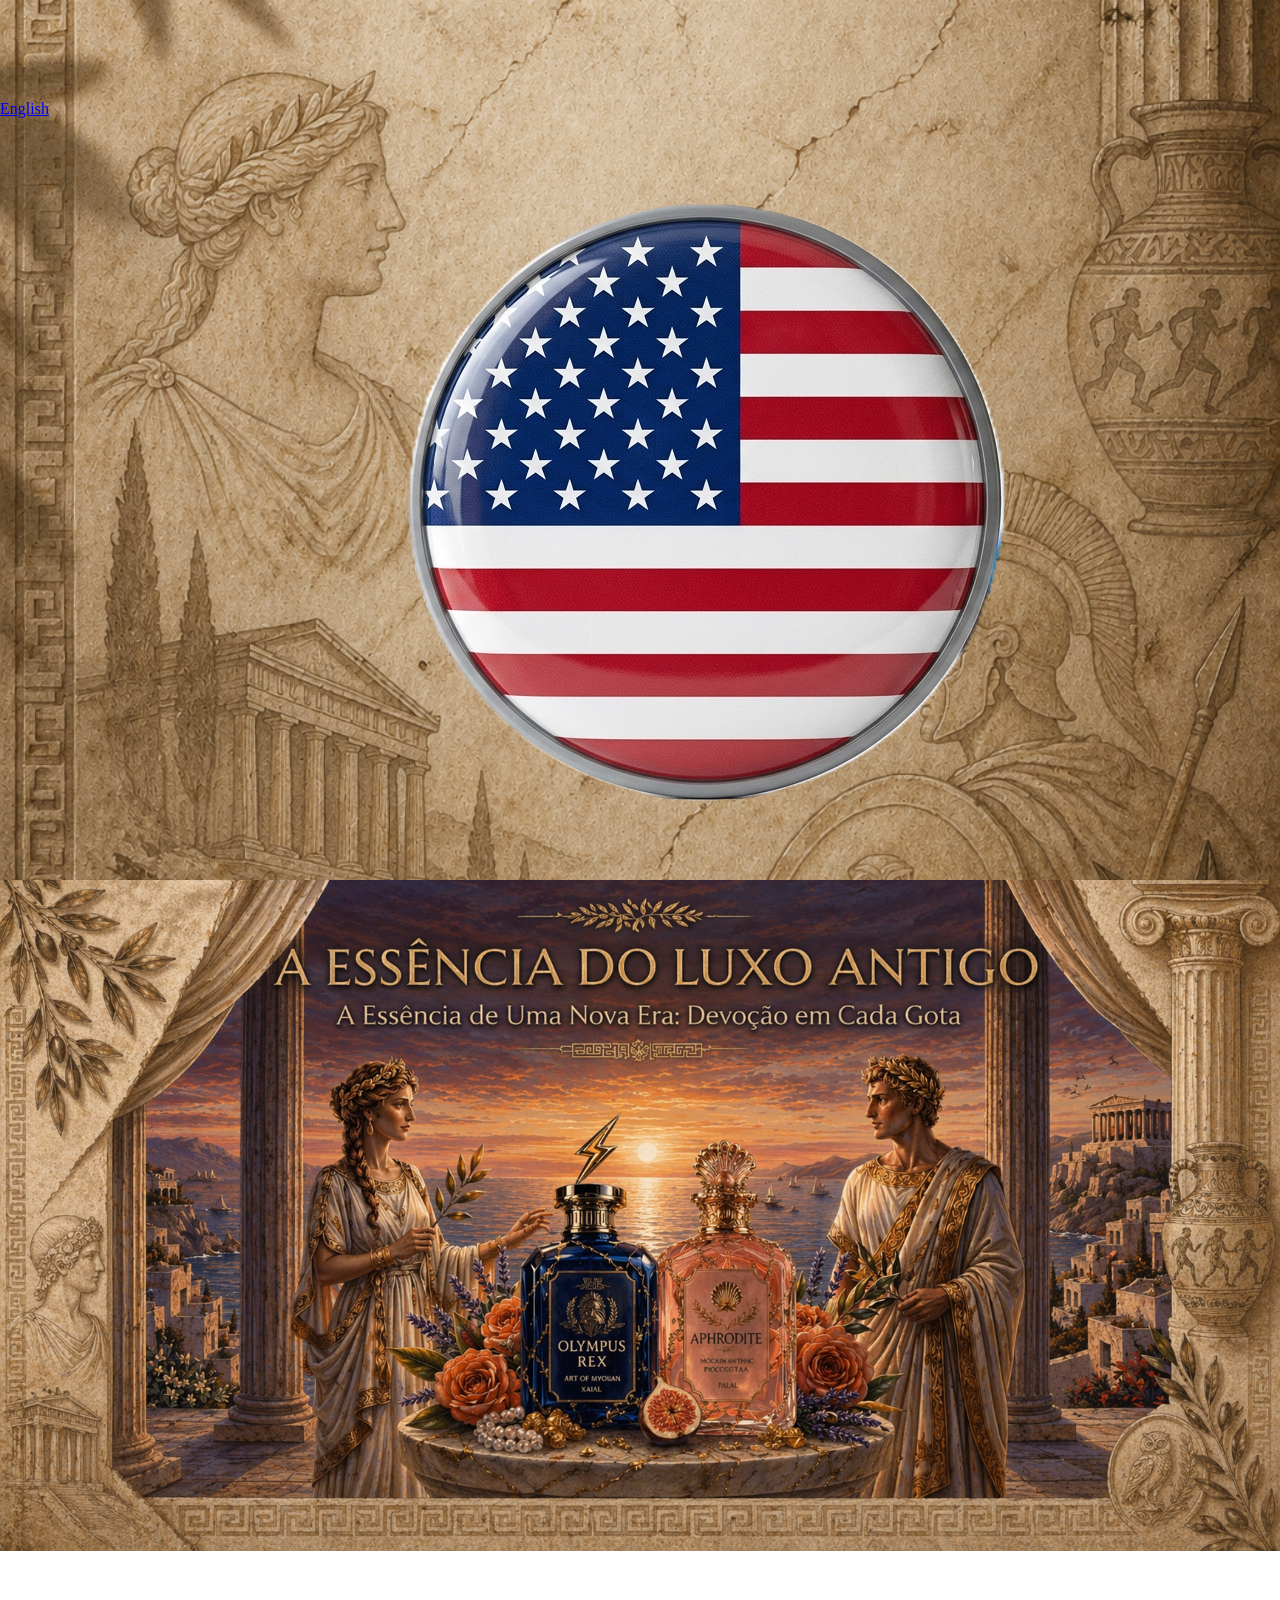
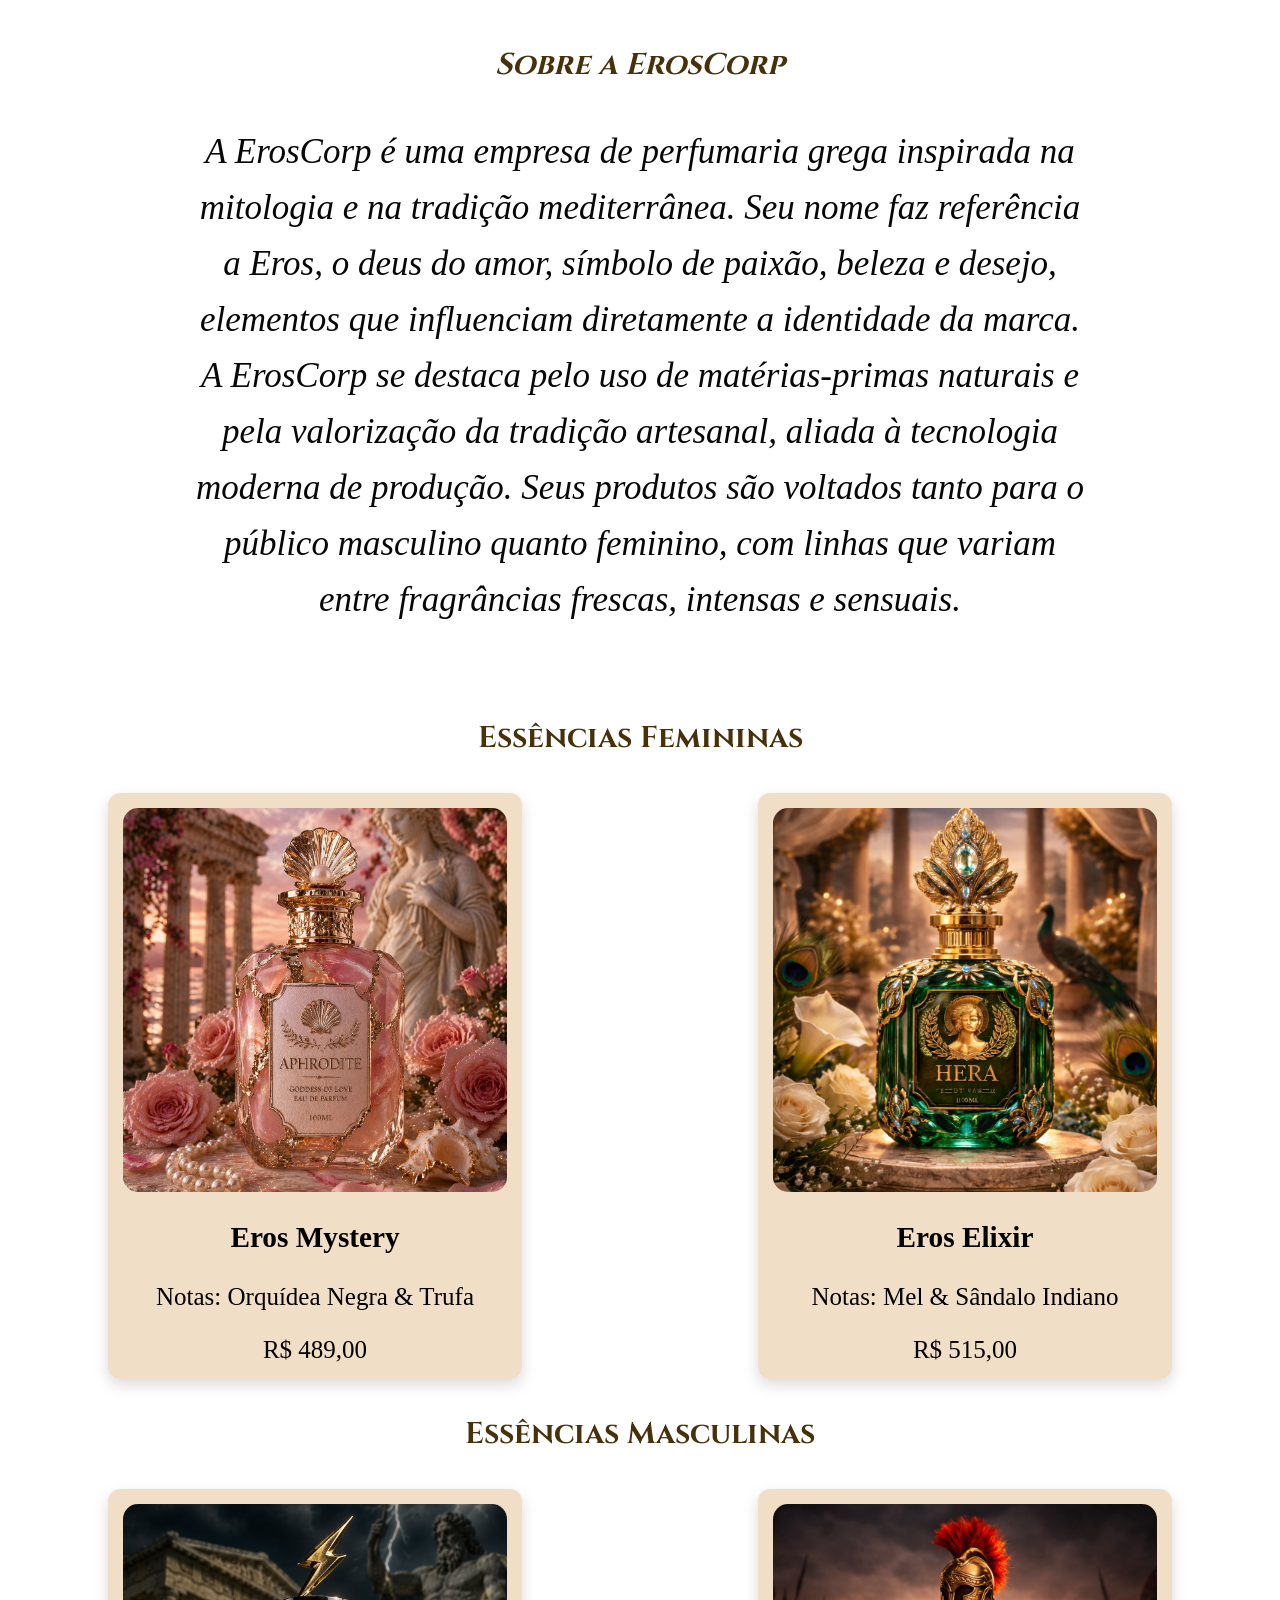
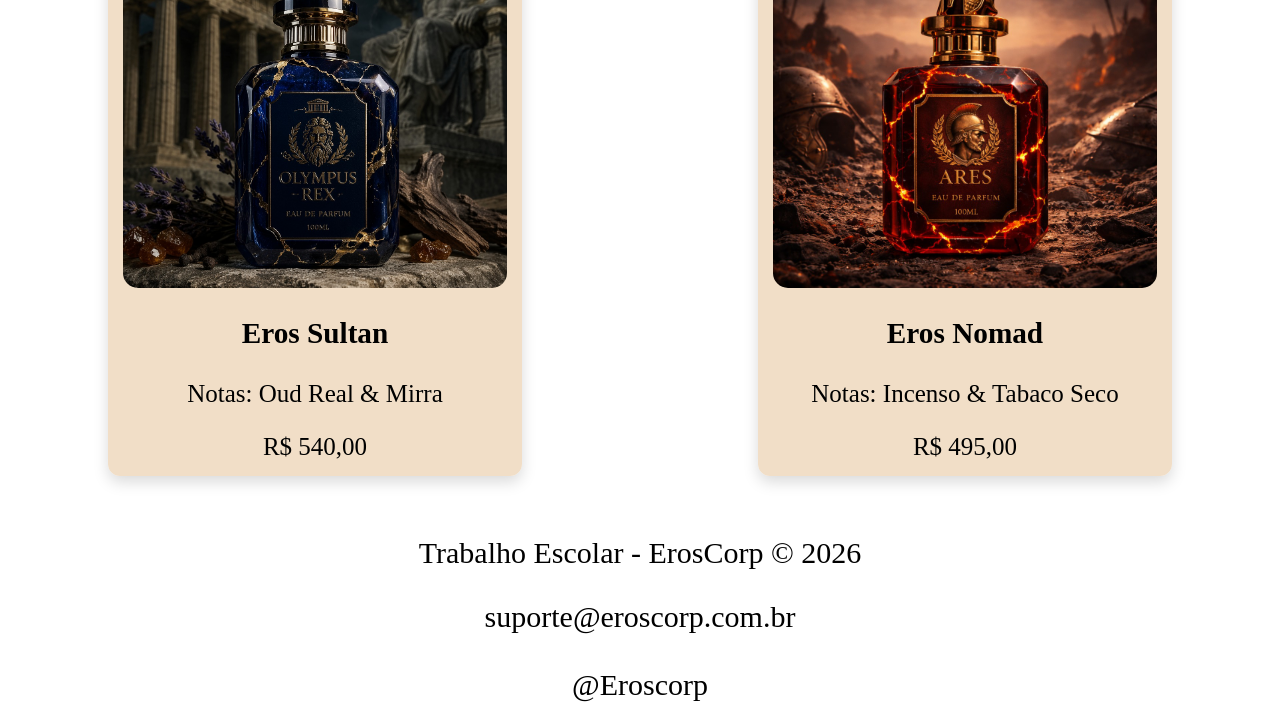
<file: home.html>
<!DOCTYPE html>
<html lang="pt-br">

<head>
    <meta charset="UTF-8">
    <meta name="viewport" content="width=device-width, initial-scale=1.0">
    <title>ErosCorp | A Arte da Sedução</title>
    <link rel="stylesheet" href="style.css">
    <link href="https://fonts.googleapis.com/css2?family=Cinzel:wght@700&family=Montserrat:wght@300;400;600&display=swap" rel="stylesheet">
</head>

<body>
<header>
  <a href="english.html" class="botao-eua" title="">
    English
    <img src="img/botãoEUA.png" alt="">
  </a>
</header>
<div class="banner-topo">
    <img src="img/BannerBR new.png" alt="ErosCorp - Elegância em cada gota">
</div>

<section class="about">
    <h2>Sobre a ErosCorp</h2>
    <p>
        A ErosCorp é uma empresa de perfumaria grega inspirada na mitologia e na tradição mediterrânea.
 Seu nome faz referência a Eros, o deus do amor,
 símbolo de paixão, beleza e desejo, elementos que influenciam diretamente a identidade da marca. A ErosCorp se destaca pelo uso de matérias-primas naturais e pela valorização da tradição artesanal, aliada à tecnologia moderna de produção.
 Seus produtos são voltados tanto para o público masculino quanto feminino,
 com linhas que variam entre fragrâncias frescas, intensas e sensuais.  
 
    </p>
</section>

<section class="catalog female-section">
    <h2 class="title">Essências Femininas</h2>
    <div class="grid">
        <div class="card">
            <img src="img/afrodite.jpg" alt="Eros Mystery">
            <div class="card-info">
                <h3>Eros Mystery</h3>
                <p>Notas: Orquídea Negra & Trufa</p>
                <span class="price">R$ 489,00</span>
            </div>
        </div>
        <div class="card">
            <img src="img/hera.jpg" alt="Eros Elixir">
            <div class="card-info">
                <h3>Eros Elixir</h3>
                <p>Notas: Mel & Sândalo Indiano</p>
                <span class="price">R$ 515,00</span>
            </div>
        </div>
    </div>
</section>

<section class="catalog male-section">
    <h2 class="title">Essências Masculinas</h2>
    <div class="grid">
        <div class="card">
            <img src="img/zeus.jpg" alt="Eros Sultan">
            <div class="card-info">
                <h3>Eros Sultan</h3>
                <p>Notas: Oud Real & Mirra</p>
                <span class="price">R$ 540,00</span>
            </div>
        </div>
        <div class="card">
            <img src="img/ares.jpg" alt="Eros Nomad">
            <div class="card-info">
                <h3>Eros Nomad</h3>
                <p>Notas: Incenso & Tabaco Seco</p>
                <span class="price">R$ 495,00</span>
            </div>
        </div>
    </div>
</section>

<footer>
    <p>Trabalho Escolar - ErosCorp © 2026</p>
    <a href="https://suporte@eroscorp.com.br" target="_blank">suporte@eroscorp.com.br</a><br><br>
    <a href="https://instagram.com/eroscorp" target="_blank">@Eroscorp</a>
</footer>

</body>
</html>
</file>
<file: style.css>
/* ══════════════════════════════════════════
   BASE
══════════════════════════════════════════ */

body {
  background-image: url("img/backgroud.png");
  background-size: cover;
  background-position: center;
  background-attachment: fixed;
  margin: 0;
  min-height: 100vh;
  padding-top: 100px;
}

body.modal-aberto {
  overflow: hidden;
}


/* ══════════════════════════════════════════
   HEADER
══════════════════════════════════════════ */

.eros-header {
  position: fixed;
  top: 0;
  width: 100%;
  z-index: 999;
  backdrop-filter: blur(14px);
  background: rgba(10, 10, 10, 0.65);
  border-bottom: 1px solid rgba(255, 255, 255, 0.08);
}

.navbar {
  padding: 10px 0;
}

.logo-area {
  display: flex;
  align-items: center;
  gap: 12px;
  text-decoration: none;
}

.logo-icon img {
  width: 120px;
  height: 80px;
  object-fit: contain;
}

.logo-text h1 {
  margin: 0;
  font-size: 24px;
  color: gold;
}

.logo-text span {
  font-size: 12px;
  color: #d4c28a;
}

.menu-links {
  gap: 25px;
}

.menu-links .nav-link {
  color: #e5e5e5;
  font-weight: 500;
  transition: 0.3s;
  position: relative;
}

.menu-links .nav-link::after {
  content: "";
  position: absolute;
  left: 0;
  bottom: -6px;
  width: 0%;
  height: 2px;
  background: #d4af37;
  transition: 0.3s;
}

.menu-links .nav-link:hover {
  color: #f0db67;
}

.menu-links .nav-link:hover::after {
  width: 100%;
}

.language-btn {
  display: flex;
  align-items: center;
  gap: 10px;
  padding: 10px 16px;
  border-radius: 50px;
  text-decoration: none;
  color: white;
  background: linear-gradient(135deg, #d4af37, #8b5e1a);
  font-weight: 600;
  transition: 0.3s;
  box-shadow: 0 0 15px rgba(212, 175, 55, 0.3);
}

.language-btn img {
  width: 24px;
  height: 24px;
  object-fit: cover;
  border-radius: 50%;
}

.language-btn:hover {
  transform: translateY(-2px);
  box-shadow: 0 0 25px rgba(212, 175, 55, 0.5);
}

.custom-toggler {
  border: none;
  box-shadow: none !important;
}

.navbar-toggler-icon {
  filter: invert(1);
}

@media (max-width: 991px) {
  .menu-links {
    margin-top: 25px;
    text-align: center;
    gap: 10px;
  }
  .language-btn {
    margin-top: 20px;
    justify-content: center;
  }
  .navbar-collapse {
    padding-bottom: 20px;
  }
}


/* ══════════════════════════════════════════
   BANNER
══════════════════════════════════════════ */

.banner-topo {
  width: 100%;
  overflow: hidden;
  position: relative;
  top: -10px;
}

.banner-topo img {
  width: 100%;
  height: auto;
  display: block;
}


/* ══════════════════════════════════════════
   SOBRE / ABOUT
══════════════════════════════════════════ */

.about {
  font-style: italic;
  color: rgb(7, 7, 7);
  font-size: 35px;
  text-align: center;
  margin: 25px auto;
  line-height: 1.6;
  max-width: 900px;
  backdrop-filter: blur(1px);
  -webkit-backdrop-filter: blur(10px);
  border-radius: 15px;
  padding: 30px;
}

h2 {
  font-family: 'Cinzel', serif;
  color: rgb(70, 49, 11);
  font-size: 30px;
  text-align: center;
}


/* ══════════════════════════════════════════
   CARDS DE PRODUTO
══════════════════════════════════════════ */

.grid {
  display: flex;
  justify-content: center;
  gap: 20px;
  flex-wrap: wrap;
}

.card {
  font-family: Cambria, serif;
  font-size: 25px;
  text-align: center;
  margin: 10px auto;
  align-items: center;
  padding: 15px;
  width: 30%;
  background: rgba(239, 215, 187, 0.822);
  box-shadow: 0 6px 15px rgba(0, 0, 0, 0.15);
  border-radius: 12px;
  display: flex;
  flex-direction: column;
  transition: 0.5s;
  backdrop-filter: blur(1px);
}

.card:hover {
  transform: scale(1.05);
}

.card img {
  width: 100%;
  aspect-ratio: 2 / 2;
  object-fit: cover;
  border-radius: 15px;
}

/* Card clicável */
.perf-card-clickable {
  cursor: pointer;
  border: 2px solid transparent;
  transition: transform 0.3s, box-shadow 0.3s, border-color 0.3s;
}

.perf-card-clickable:hover {
  transform: scale(1.05) translateY(-4px);
  box-shadow: 0 12px 30px rgba(212, 175, 55, 0.35);
  border-color: rgba(212, 175, 55, 0.6);
}

.card-hint {
  margin-top: 8px;
  font-size: 13px;
  font-family: sans-serif;
  color: #8b5e1a;
  letter-spacing: 1px;
  opacity: 0;
  transition: opacity 0.3s;
}

.perf-card-clickable:hover .card-hint {
  opacity: 1;
}

footer {
  text-align: center;
  padding: 20px;
  font-size: 30px;
  color: rgb(0, 0, 0);
}

footer a {
  color: rgb(0, 0, 0);
  text-decoration: none;
}


/* ══════════════════════════════════════════
   INFOGRÁFICA
══════════════════════════════════════════ */

:root {
  --gold: #b8922a;
  --gold-light: #d4a94a;
  --gold-pale: #f0e0b0;
  --cream: #f5ede0;
  --cream-dark: #ede0cc;
  --stone: #c8b89a;
  --stone-dark: #9a8060;
  --text-dark: #2a1f0e;
  --text-mid: #5a4020;
  --text-light: #8a6840;
}

.infographic {
  max-width: 820px;
  margin: 40px auto;
  padding: 40px 24px 48px;
  backdrop-filter: blur(8px);
  -webkit-backdrop-filter: blur(8px);
  border-radius: 20px;
  box-shadow: 0 8px 32px rgba(0, 0, 0, 0.12);
}

.header {
  text-align: center;
  margin-bottom: 36px;
}

.infographic h1 {
  font-family: 'Cinzel', serif;
  font-size: clamp(18px, 5vw, 26px);
  font-weight: 400;
  letter-spacing: 10px;
  color: var(--text-dark);
  text-transform: uppercase;
  line-height: 1.1;
  margin-bottom: 2px;
}

.infographic h2 {
  font-family: 'Cinzel', serif;
  font-size: clamp(42px, 12vw, 80px);
  font-weight: 900;
  letter-spacing: 2px;
  color: var(--gold);
  text-transform: uppercase;
  line-height: 1;
  margin-bottom: 16px;
  text-shadow: 0 2px 20px rgba(184, 146, 42, 0.15);
}

.header-subtitle {
  font-family: 'Cinzel', serif;
  font-size: clamp(10px, 2vw, 11px);
  letter-spacing: 3px;
  color: var(--stone-dark);
  text-transform: uppercase;
  line-height: 1.7;
}

.divider {
  display: flex;
  align-items: center;
  gap: 12px;
  margin: 18px auto;
  max-width: 320px;
}

.divider-line {
  flex: 1;
  height: 1px;
  background: linear-gradient(90deg, transparent, var(--gold), transparent);
}

.divider-diamond {
  width: 6px;
  height: 6px;
  background: var(--gold);
  transform: rotate(45deg);
}

.table-header {
  display: grid;
  grid-template-columns: 180px 1fr 1fr 1.6fr 1.4fr;
  gap: 0 12px;
  padding: 0 16px 10px 16px;
  border-bottom: 1.5px solid var(--stone);
  margin-bottom: 10px;
}

.col-label {
  font-family: 'Cinzel', serif;
  font-size: 12px;
  letter-spacing: 3px;
  color: var(--stone-dark);
  text-transform: uppercase;
  line-height: 1.4;
}

.perfume-rows {
  display: flex;
  flex-direction: column;
  gap: 8px;
  margin-bottom: 32px;
}

.perfume-row {
  display: grid;
  grid-template-columns: 180px 1fr 1fr 1.6fr 1.4fr;
  gap: 0 12px;
  align-items: center;
  padding: 18px 16px;
  border-radius: 12px;
  transition: transform 0.2s;
  position: relative;
  overflow: hidden;
}

.perfume-row::before {
  content: '';
  position: absolute;
  left: 0; top: 0; bottom: 0;
  width: 3px;
  border-radius: 12px 0 0 12px;
}

.perfume-row:hover { transform: translateX(3px); }

.row-parfum          { background: linear-gradient(135deg, #ffffff 0%, #ede0c0 100%); }
.row-parfum::before  { background: var(--gold); }
.row-edp             { background: linear-gradient(135deg, #ffffff 0%, #ede0c0 100%); }
.row-edp::before     { background: var(--gold); }
.row-edt             { background: linear-gradient(135deg, #ffffff 0%, #ede0c0 100%); }
.row-edt::before     { background: var(--gold); }
.row-edc             { background: linear-gradient(135deg, #ffffff 0%, #ede0c0 100%); }
.row-edc::before     { background: var(--gold); }
.row-fraiche         { background: linear-gradient(135deg, #ffffff 0%, #ede0c0 100%); }
.row-fraiche::before { background: var(--gold); }

.type-cell {
  display: flex;
  align-items: center;
  gap: 12px;
}

.bottle-icon {
  font-size: 50px;
  flex-shrink: 0;
  width: 88px;
  text-align: center;
  line-height: 1;
  filter: drop-shadow(0 1px 2px rgba(0,0,0,0.15));
}

.type-name {
  font-family: 'Cinzel', serif;
  font-size: clamp(12px, 2.5vw, 16px);
  font-weight: 700;
  color: var(--text-dark);
  line-height: 1.2;
  letter-spacing: 0.5px;
}

.type-abbr {
  font-family: 'Cinzel', serif;
  font-size: 9px;
  color: var(--stone-dark);
  letter-spacing: 2px;
  margin-top: 2px;
}

.concentration-cell { text-align: center; }

.conc-value {
  font-family: 'Cinzel', serif;
  font-size: 12px;
  font-weight: 600;
  color: var(--gold);
  margin-bottom: 6px;
}

.dots { display: flex; gap: 3px; justify-content: center; }

.dot {
  width: 8px; height: 8px;
  border-radius: 50%;
  border: 1.5px solid var(--stone);
}

.dot.filled { background: var(--gold); border-color: var(--gold); }

.duration-cell { text-align: center; }

.duration-value {
  font-family: 'Cinzel', serif;
  font-size: 13px;
  font-weight: 700;
  color: var(--text-dark);
  line-height: 1.2;
}

.duration-unit {
  font-size: 10px;
  color: var(--stone-dark);
  font-style: italic;
  letter-spacing: 1px;
}

.clock-icon { font-size: 18px; margin-top: 4px; }

.char-cell, .ideal-cell {
  font-size: 15px;
  line-height: 1.55;
  color: var(--text-mid);
}

.bottom-grid {
  display: grid;
  grid-template-columns: 1fr 1fr 1fr;
  gap: 16px;
}

.bottom-card { border-radius: 12px; padding: 20px 16px; }
.card-fixacao   { background: linear-gradient(135deg, #f8f2e8, #ede0c8); }
.card-olfativas { background: linear-gradient(135deg, #f8f2e8, #ede0c8); }
.card-dica      { background: linear-gradient(135deg, #f8f2e8, #ede0c8); }

.card-title {
  font-family: 'Cinzel', serif;
  font-size: 12px;
  letter-spacing: 3.5px;
  color: var(--stone-dark);
  text-transform: uppercase;
  margin-bottom: 14px;
  padding-bottom: 8px;
  border-bottom: 1px solid rgba(184,146,42,0.3);
}

.fixacao-item { display: flex; align-items: flex-start; gap: 8px; margin-bottom: 10px; }
.fix-icon { font-size: 35px; flex-shrink: 0; margin-top: 1px; }
.fix-text { font-size: 15px; line-height: 1.45; color: var(--text-mid); }
.fix-label { font-family: 'Cinzel', serif; font-size: 15px; font-weight: 600; color: var(--text-dark); display: block; margin-bottom: 1px; }

.olfativa-item { display: flex; align-items: center; gap: 8px; margin-bottom: 9px; }
.olf-dot { width: 15px; height: 15px; border-radius: 50%; flex-shrink: 0; }
.olf-name { font-family: 'Cinzel', serif; font-size: 15px; font-weight: 600; color: var(--text-dark); }
.olf-desc { font-size: 15px; color: var(--text-light); font-style: italic; }

.dica-text { font-size: 15px; line-height: 1.6; color: var(--text-mid); margin-bottom: 16px; }
.dica-quote { border-left: 2.5px solid var(--gold); padding-left: 12px; margin-top: 14px; }
.dica-quote p { font-style: italic; font-size: 16px; color: var(--text-dark); line-height: 1.5; }
.dica-quote small { font-size: 10px; color: var(--stone-dark); letter-spacing: 2px; }

@media (max-width: 600px) {
  .table-header { grid-template-columns: 130px 1fr 1fr; }
  .table-header .col-label:nth-child(n+4) { display: none; }
  .perfume-row { grid-template-columns: 130px 1fr 1fr; }
  .perfume-row .char-cell, .perfume-row .ideal-cell { display: none; }
  .bottom-grid { grid-template-columns: 1fr; }
  .type-name { font-size: 13px; }
}


/* ══════════════════════════════════════════
   COMENTÁRIOS / REVIEWS
══════════════════════════════════════════ */

.eros-reviews-container {
  display: grid;
  grid-template-columns: repeat(auto-fit, minmax(300px, 1fr));
  gap: 1.5rem;
  max-width: 1200px;
  margin: 2rem auto;
  padding: 0 1rem;
}

.eros-review-card {
  --glass-bg: rgba(70, 49, 11, 0.721);
  --glass-border: rgba(212, 35, 35, 0.08);
  --glass-hover: rgba(255, 255, 255, 0.07);
  --gold: #d4af37;
  --text-main: #f0f0f5;
  --text-muted: #a0a0b0;
  --verified-green: #4ade80;

  background: var(--glass-bg);
  backdrop-filter: blur(14px);
  -webkit-backdrop-filter: blur(14px);
  border: 1px solid var(--glass-border);
  border-radius: 16px;
  padding: 1.5rem;
  color: var(--text-main);
  font-family: system-ui, -apple-system, sans-serif;
  box-shadow: 0 8px 24px rgba(0,0,0,0.35);
  transition: all 0.3s cubic-bezier(0.25, 0.8, 0.25, 1);
}

.eros-review-card:hover {
  background: var(--glass-hover);
  transform: translateY(-4px);
  box-shadow: 0 12px 32px rgba(212, 175, 55, 0.12);
  border-color: rgba(212, 175, 55, 0.25);
}

.eros-card-top { display: flex; align-items: center; gap: 0.9rem; margin-bottom: 1rem; }

.eros-avatar {
  width: 48px; height: 48px;
  border-radius: 50%;
  border: 2px solid var(--gold);
  overflow: hidden;
  flex-shrink: 0;
  box-shadow: 0 2px 8px rgba(0,0,0,0.3);
}

.eros-avatar-img { width: 100%; height: 100%; object-fit: cover; display: block; }
.eros-rating-date { display: flex; flex-direction: column; gap: 0.15rem; }
.eros-stars { color: var(--gold); font-size: 0.95rem; letter-spacing: 1px; }
.eros-date { font-size: 0.7rem; color: var(--text-muted); opacity: 0.8; }
.eros-comment { font-size: 0.95rem; line-height: 1.6; margin-bottom: 1rem; font-style: italic; color: #e5e5ea; }
.eros-card-bottom { display: flex; justify-content: space-between; align-items: center; border-top: 1px solid rgba(255,255,255,0.06); padding-top: 0.7rem; }
.eros-author { font-weight: 600; color: var(--gold); font-size: 0.9rem; }
.eros-verified { font-size: 0.7rem; color: var(--verified-green); background: rgba(74,222,128,0.1); padding: 0.2rem 0.45rem; border-radius: 6px; border: 1px solid rgba(74,222,128,0.2); font-weight: 500; }

@media (max-width: 768px) {
  .eros-reviews-container { grid-template-columns: 1fr; gap: 1.2rem; }
  .eros-review-card { padding: 1.2rem; }
  .eros-avatar { width: 42px; height: 42px; }
}


/* ══════════════════════════════════════════
   FOOTER
══════════════════════════════════════════ */

.footer {
  background-color: #0a0a0a;
  color: #fff;
  padding: 20px 0 10px 0;
  font-family: 'Cinzel', serif;
  border-top: 1px solid rgba(197, 160, 89, 0.2);
}

.footer-container {
  max-width: 1100px;
  margin: 0 auto;
  display: flex;
  justify-content: space-between;
  align-items: center;
  padding: 0 20px;
}

.footer-left { display: flex; flex-direction: column; gap: 8px; }

.footer-logo { color: #c5a059; letter-spacing: 3px; font-size: 1.4rem; margin: 0; line-height: 1; }
.footer-slogan { font-size: 0.65rem; letter-spacing: 1.5px; color: #666; margin: 4px 0 0 0; text-transform: uppercase; }

.support-nav { display: flex; gap: 20px; }
.support-nav a { color: #a0a0a0; text-decoration: none; font-size: 0.9rem; transition: 0.3s; }
.support-nav a:hover { color: #c5a059; }

.footer-right { display: flex; align-items: center; gap: 25px; }
.newsletter-block { display: flex; flex-direction: column; align-items: flex-end; }
.newsletter-form { display: flex; }
.newsletter-form input { background: #111; border: 1px solid #222; padding: 8px 12px; color: #fff; font-size: 0.85rem; width: 200px; }
.newsletter-form button { background: #c5a059; border: none; padding: 0 15px; cursor: pointer; font-size: 0.8rem; font-weight: bold; color: #000; transition: 0.3s; }
.newsletter-form button:hover { background: #e2ba74; }
.newsletter-tip { font-size: 0.65rem; color: #555; margin: 4px 0 0 0; font-style: italic; }

.social-links a { color: #c5a059; font-size: 1.1rem; transition: 0.3s; margin-left: 12px; text-decoration: none; }
.social-links a:hover { color: #fff; }

.footer-bottom { text-align: center; margin-top: 15px; padding-top: 10px; font-size: 0.65rem; color: #333; border-top: 1px solid #161616; }

@media (max-width: 768px) {
  .footer-container { flex-direction: column; align-items: center; text-align: center; gap: 20px; }
  .footer-right { flex-direction: column-reverse; align-items: center; gap: 15px; }
  .newsletter-block { align-items: center; }
  .support-nav { flex-direction: column; gap: 8px; }
}


/* ══════════════════════════════════════════
   MODAIS DOS PERFUMES
══════════════════════════════════════════ */

.perf-modal-overlay {
  display: none;
  position: fixed;
  inset: 0;
  z-index: 2000;
  background: rgba(0, 0, 0, 0.72);
  backdrop-filter: blur(4px);
  -webkit-backdrop-filter: blur(4px);
  align-items: center;
  justify-content: center;
  padding: 1rem;
  opacity: 0;
  transition: opacity 0.25s ease;
}

.perf-modal-overlay.ativo {
  display: flex;
  opacity: 1;
}

.perf-modal {
  position: relative;
  background: #fdf6ee;
  border-radius: 18px;
  border: 1px solid rgba(212, 175, 55, 0.35);
  box-shadow: 0 24px 60px rgba(0, 0, 0, 0.45), 0 0 0 1px rgba(212, 175, 55, 0.1);
  max-width: 500px;
  width: 100%;
  max-height: 88vh;
  overflow-y: auto;
  transform: scale(0.92) translateY(10px);
  transition: transform 0.28s cubic-bezier(0.34, 1.56, 0.64, 1);
}

.perf-modal-overlay.ativo .perf-modal {
  transform: scale(1) translateY(0);
}

.perf-modal::-webkit-scrollbar { width: 5px; }
.perf-modal::-webkit-scrollbar-track { background: transparent; }
.perf-modal::-webkit-scrollbar-thumb { background: rgba(184,146,42,0.4); border-radius: 10px; }

.perf-modal-close {
  position: absolute;
  top: 14px; right: 14px;
  background: rgba(0,0,0,0.08);
  border: none;
  border-radius: 50%;
  width: 34px; height: 34px;
  font-size: 15px;
  cursor: pointer;
  color: #5a4020;
  display: flex;
  align-items: center;
  justify-content: center;
  transition: background 0.2s, transform 0.2s;
  z-index: 1;
}

.perf-modal-close:hover {
  background: rgba(0,0,0,0.16);
  transform: rotate(90deg);
}

.perf-modal-header {
  display: flex;
  align-items: center;
  gap: 16px;
  padding: 22px 22px 16px;
  border-bottom: 1px solid rgba(184,146,42,0.2);
}

.fem-header  { background: linear-gradient(135deg, #fff0f6 0%, #fdf6ee 100%); }
.masc-header { background: linear-gradient(135deg, #f0f4ff 0%, #fdf6ee 100%); }

.perf-modal-emoji {
  font-size: 48px;
  width: 68px; height: 68px;
  display: flex; align-items: center; justify-content: center;
  border-radius: 14px;
  flex-shrink: 0;
}

.fem-header  .perf-modal-emoji { background: rgba(232,160,192,0.25); }
.masc-header .perf-modal-emoji { background: rgba(160,180,232,0.25); }

.perf-modal-nome {
  font-family: 'Cinzel', serif;
  font-size: 22px;
  font-weight: 700;
  color: #2a1f0e;
  margin-bottom: 3px;
}

.perf-modal-sub { font-size: 13px; color: #8a6840; margin-bottom: 6px; }

.perf-modal-badge {
  display: inline-block;
  font-size: 11px;
  letter-spacing: 1.5px;
  padding: 3px 10px;
  border-radius: 20px;
  text-transform: uppercase;
  font-weight: 600;
}

.fem-badge  { background: rgba(232,100,160,0.15); color: #8b2a52; border: 1px solid rgba(232,100,160,0.3); }
.masc-badge { background: rgba(60,100,200,0.12);  color: #1a3a8b; border: 1px solid rgba(60,100,200,0.25); }

.perf-modal-body { padding: 20px 22px 24px; }

.perf-modal-grid4 {
  display: grid;
  grid-template-columns: 1fr 1fr 1fr 1fr;
  gap: 10px;
  margin-bottom: 20px;
}

.perf-field {
  background: rgba(184,146,42,0.08);
  border: 1px solid rgba(184,146,42,0.18);
  border-radius: 10px;
  padding: 10px 12px;
}

.perf-field-label { font-size: 10px; letter-spacing: 1.5px; text-transform: uppercase; color: #9a8060; margin-bottom: 4px; }
.perf-field-value { font-family: 'Cinzel', serif; font-size: 13px; font-weight: 600; color: #2a1f0e; line-height: 1.3; }

.perf-section-label {
  font-family: 'Cinzel', serif;
  font-size: 10px;
  letter-spacing: 3px;
  text-transform: uppercase;
  color: #9a8060;
  margin: 16px 0 8px;
  padding-bottom: 5px;
  border-bottom: 1px solid rgba(184,146,42,0.2);
}

.perf-notes { display: flex; flex-direction: column; gap: 7px; }

.perf-note {
  display: flex;
  align-items: center;
  gap: 10px;
  background: rgba(184,146,42,0.06);
  border-radius: 8px;
  padding: 9px 12px;
}

.perf-note-dot { width: 12px; height: 12px; border-radius: 50%; flex-shrink: 0; box-shadow: 0 0 0 2px rgba(255,255,255,0.5); }
.perf-note-label { font-size: 10px; letter-spacing: 1.5px; text-transform: uppercase; color: #9a8060; min-width: 52px; }
.perf-note-value { font-size: 14px; font-weight: 600; color: #2a1f0e; }

.perf-familia { display: flex; align-items: center; gap: 10px; padding: 8px 0; }
.perf-familia-dot { width: 14px; height: 14px; border-radius: 50%; flex-shrink: 0; }
.perf-familia span { font-family: 'Cinzel', serif; font-size: 15px; font-weight: 600; color: #2a1f0e; }

.perf-desc {
  background: rgba(184,146,42,0.07);
  border-left: 3px solid #b8922a;
  border-radius: 0 8px 8px 0;
  padding: 12px 14px;
  font-size: 14px;
  line-height: 1.65;
  color: #5a4020;
  font-style: italic;
  margin-top: 14px;
}

.perf-modal-preco {
  margin-top: 18px;
  text-align: right;
  font-family: 'Cinzel', serif;
  font-size: 22px;
  font-weight: 700;
  color: #b8922a;
  letter-spacing: 1px;
}

@media (max-width: 520px) {
  .perf-modal-grid4 { grid-template-columns: 1fr 1fr; }
  .perf-modal-nome { font-size: 18px; }
  .perf-modal-header { padding: 18px 14px 14px; }
  .perf-modal-body { padding: 16px 14px 20px; }
  .card { width: 80%; }
}
</file>
